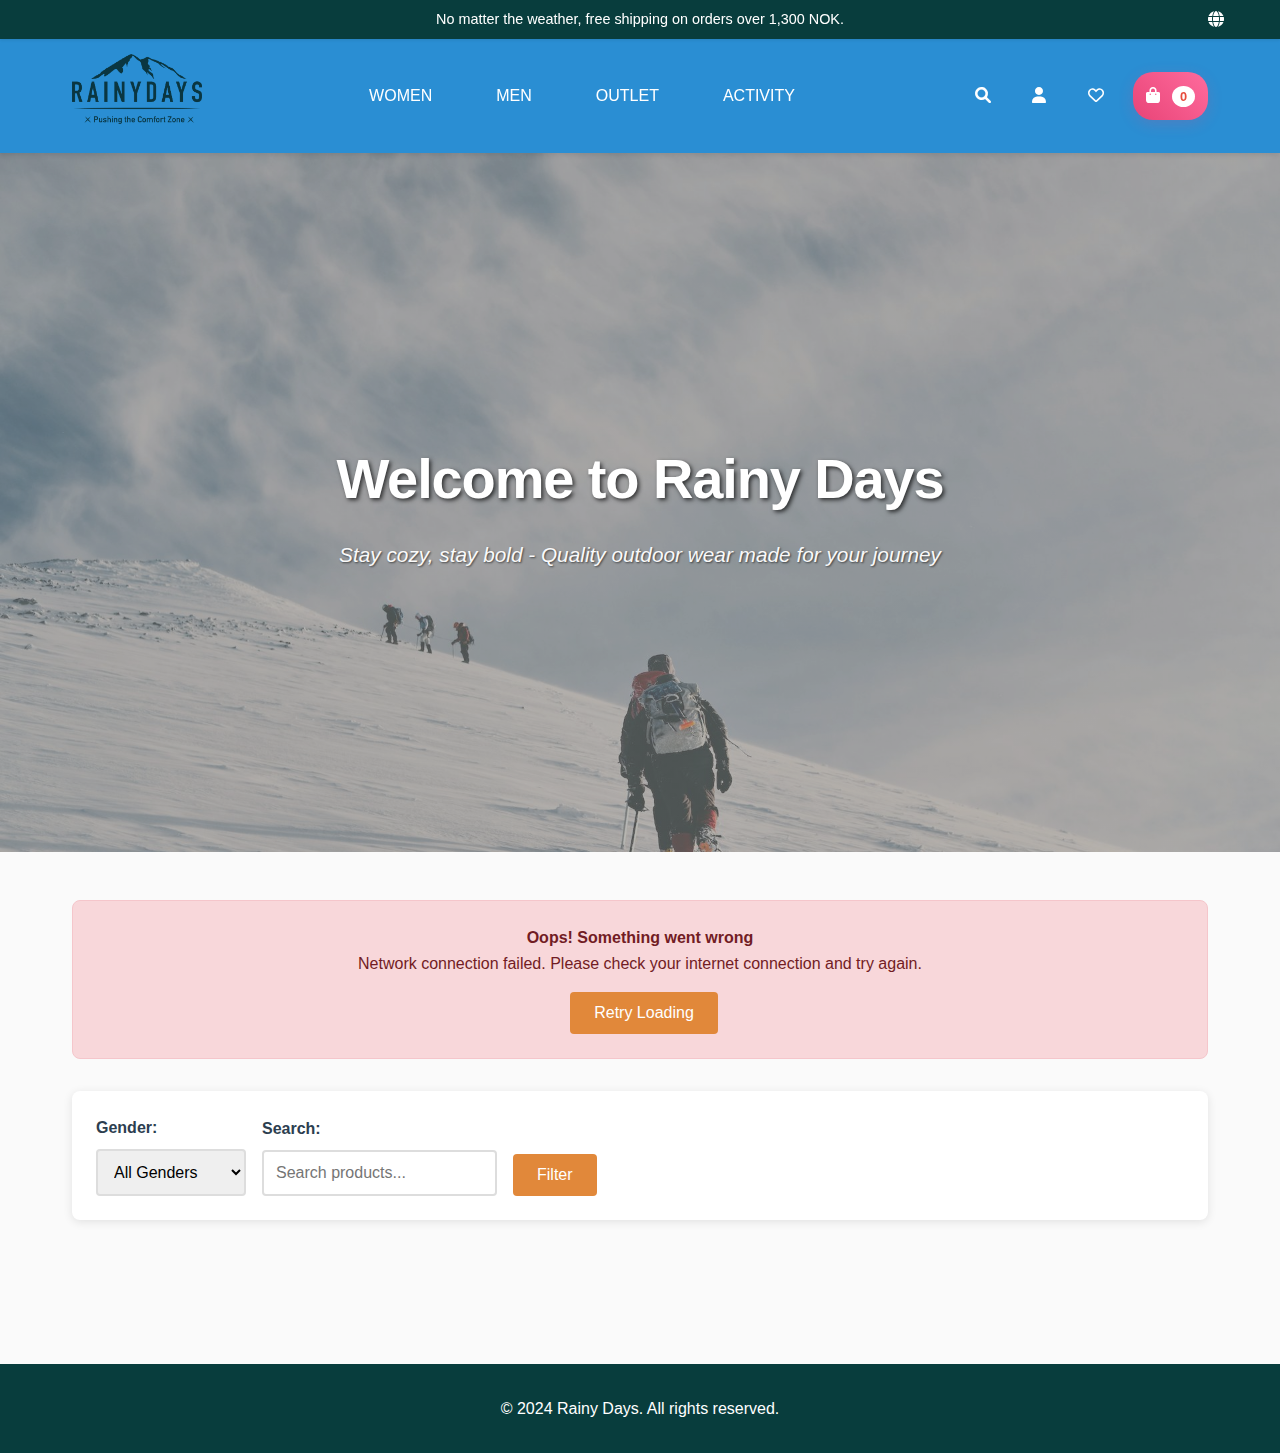
<file: index.html>
<!DOCTYPE html>
<html lang="en">
<head>
    <meta charset="UTF-8">
    <meta name="viewport" content="width=device-width, initial-scale=1.0">
    <link rel="stylesheet" href="https://cdnjs.cloudflare.com/ajax/libs/font-awesome/6.0.0/css/all.min.css">
    <title>Rainy Days - Outdoor Clothing Store</title>
    <link rel="stylesheet" href="css/style.css">
</head>
<body>
    <!-- Top Banner -->
    <div class="top-banner">
        <div class="banner-content">
            <span>No matter the weather, free shipping on orders over 1,300 NOK.</span>
            <div class="banner-icon"><i class="fas fa-globe"></i></div>
        </div>
    </div>

    <!-- Main Header -->
    <header>
        <nav>
            <div class="logo">
                <a href="index.html">
                    <img src="images/Logo-RainyDays.png" alt="Rainy Days" class="logo-img">
                </a>
            </div>
            
            <!-- Main Navigation -->
            <ul class="main-nav">
                <li><a href="#women">WOMEN</a></li>
                <li><a href="#men">MEN</a></li>
                <li><a href="#outlet">OUTLET</a></li>
                <li><a href="#activity">ACTIVITY</a></li>
            </ul>
            
            <!-- Right Side Icons -->
            <div class="header-icons">
                <div class="search-icon"><i class="fas fa-search"></i></div>
                <div class="account-icon"><i class="fas fa-user"></i></div>
                <div class="wishlist-icon"><i class="far fa-heart"></i></div>
                <div class="cart-icon" onclick="showCart()">
                    <i class="fas fa-shopping-bag"></i>
                    <span id="cart-count">0</span>
                </div>
            </div>
        </nav>
    </header>

    <main>

            <section class="hero-section">  
                <div class="hero-content">
                    <h1 class="hero-title">Welcome to Rainy Days</h1>
                    <p class="hero-subtitle">Stay cozy, stay bold - Quality outdoor wear made for your journey</p>
                </div>
            </section>

        <!-- Main Content -->
        <div class="container main-content">
            <!-- Loading Indicator -->
            <div class="loading" id="loading" style="display: none;">
                <p>Loading products...</p>
            </div>

            <!-- Error Message -->
            <div class="error-message" id="error-message" style="display: none;"></div>

            <!-- Filters -->
            <div class="filters">
                <div class="filter-group">
                    <label for="gender-filter">Gender:</label>
                    <select id="gender-filter">
                        <option value="">All Genders</option>
                    </select>
                </div>
                <div class="filter-group">
                    <label for="search-input">Search:</label>
                    <input type="text" id="search-input" placeholder="Search products...">
                </div>
                <button onclick="applyFilters()" class="btn btn-primary">Filter</button>
            </div>

            <!-- Products Grid -->
            <div class="products-grid" id="products-grid">
                <!-- Products will be loaded here via JavaScript -->
            </div>
        </div>
    </main>

    <!-- Cart Modal -->
    <div id="cart-modal" class="modal" style="display: none;">
        <div class="modal-content">
            <span class="close" onclick="hideCart()">&times;</span>
            <h2>Shopping Cart</h2>
            <div id="cart-items"></div>
            <div class="cart-total" id="cart-total"></div>
            <a href="checkout/index.html" class="btn btn-success">Proceed to Checkout</a>
        </div>
    </div>

    <footer>
        <p>&copy; 2024 Rainy Days. All rights reserved.</p>
    </footer>

    <script src="js/api.js"></script>
    <script src="js/cart.js"></script>
    <script src="js/main.js"></script>
</body>
</html>
</file>
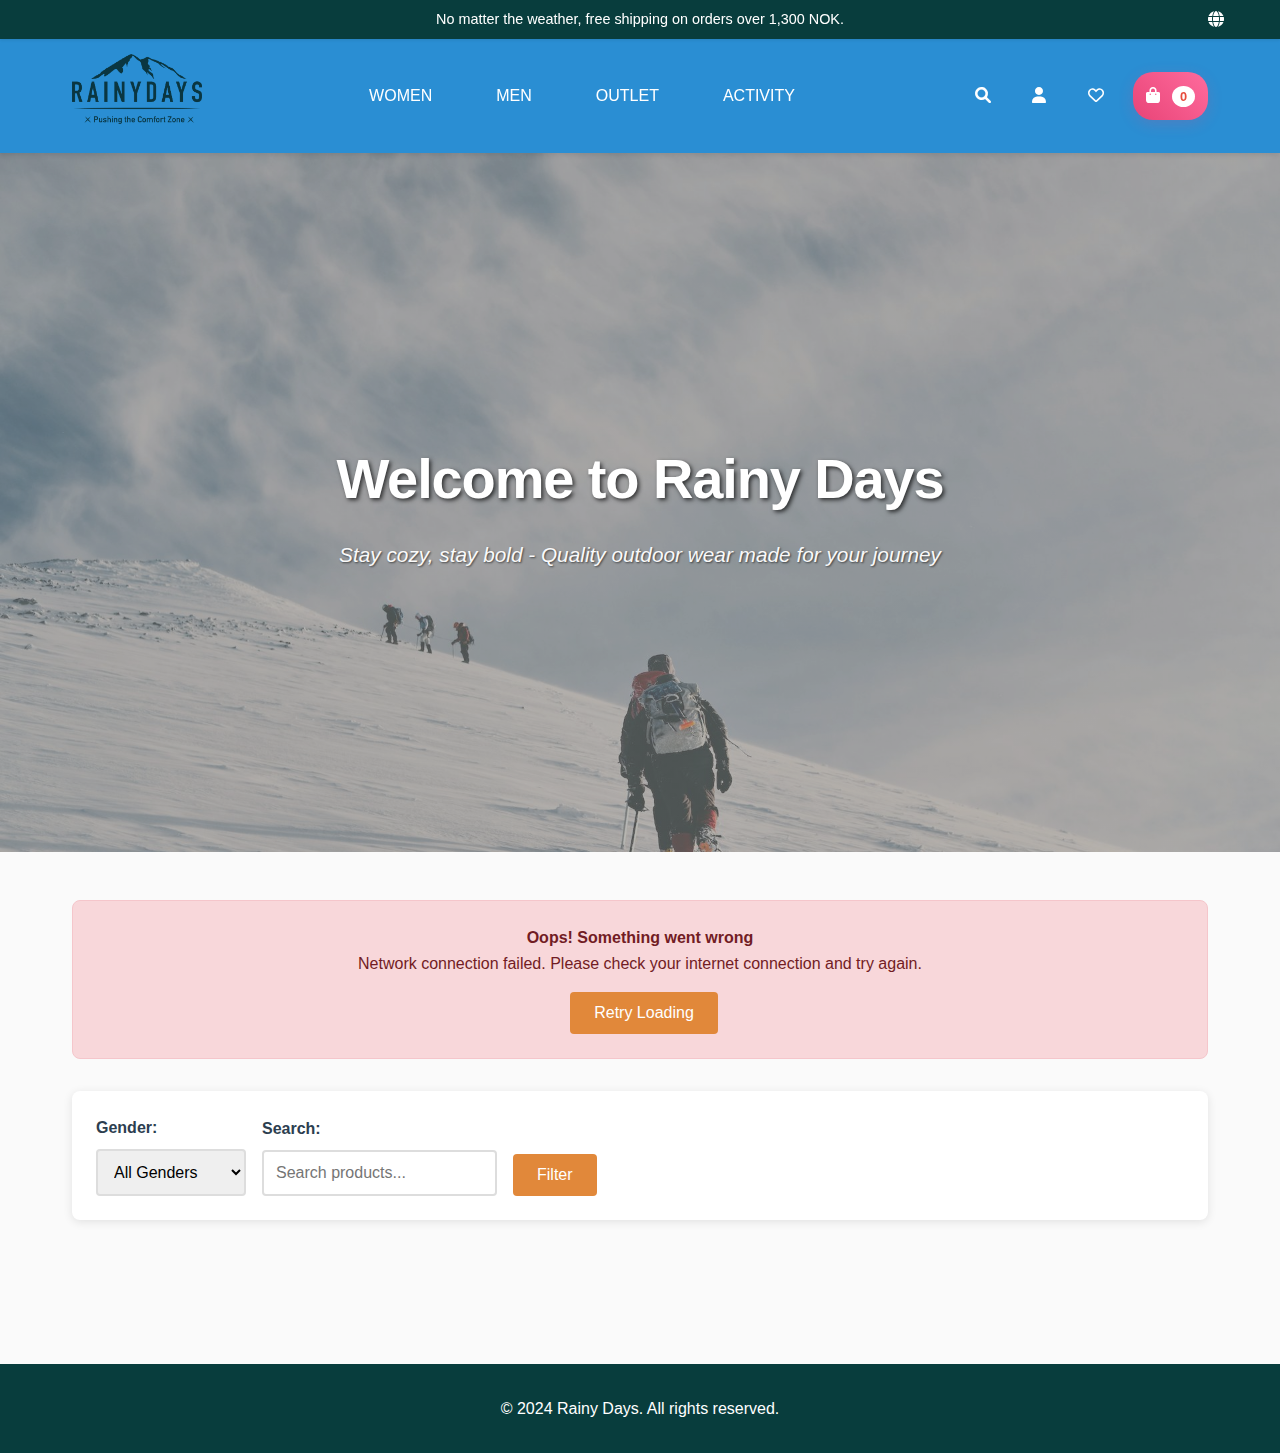
<file: checkout/index.html>
<!DOCTYPE html>
<html lang="en">
<head>
    <meta charset="UTF-8">
    <meta name="viewport" content="width=device-width, initial-scale=1.0">
    <link rel="stylesheet" href="https://cdnjs.cloudflare.com/ajax/libs/font-awesome/6.0.0/css/all.min.css">
    <title>Checkout - Rainy Days</title>
    <link rel="stylesheet" href="../css/style.css">
</head>
<body>
    
    <!-- Top Banner -->
    <div class="top-banner">
        <div class="banner-content">
            <span>No matter the weather, free shipping on orders over 1,300 NOK.</span>
            <div class="banner-icon"><i class="fas fa-globe"></i></div>
        </div>
    </div>

    <!-- Main Header -->
    <header>
        <nav>
            <div class="logo">
                <a href="../index.html">
                    <img src="/images/Logo-RainyDays.png" alt="Rainy Days" class="logo-img">
                </a>
            </div>
            
            <!-- Main Navigation -->
            <ul class="main-nav">
                <li><a href="#women">WOMEN</a></li>
                <li><a href="#men">MEN</a></li>
                <li><a href="#outlet">OUTLET</a></li>
                <li><a href="#activity">ACTIVITY</a></li>
            </ul>
            
            <!-- Right Side Icons -->
            <div class="header-icons">
                <div class="search-icon"><i class="fas fa-search"></i></div>
                <div class="account-icon"><i class="fas fa-user"></i></div>
                <div class="wishlist-icon"><i class="far fa-heart"></i></div>
                <div class="cart-icon" onclick="showCart()">
                    <i class="fas fa-shopping-bag"></i>
                    <span id="cart-count">0</span>
                </div>
            </div>
        </nav>
    </header>

    <main>
        <div class="container">
            <h1>Checkout</h1>
            
            <div class="checkout-container">
                <!-- Cart Summary -->
                <div class="cart-summary">
                    <h2>Order Summary</h2>
                    <div id="checkout-items" class="checkout-items">
                        <!-- Cart items will be loaded here -->
                    </div>
                    <div class="order-total">
                        <div id="order-subtotal"></div>
                        <div id="order-shipping">Shipping: Free</div>
                        <div id="order-total" class="total"></div>
                    </div>
                </div>

                <!-- Checkout Form -->
                <div class="checkout-form">
                    <h2>Billing Information</h2>
                    <form id="checkout-form">
                        <div class="form-group">
                            <label for="full-name">Full Name *</label>
                            <input type="text" id="full-name" name="fullName" required>
                        </div>

                        <div class="form-group">
                            <label for="email">Email *</label>
                            <input type="email" id="email" name="email" required>
                        </div>

                        <div class="form-group">
                            <label for="phone">Phone Number</label>
                            <input type="tel" id="phone" name="phone">
                        </div>

                        <div class="form-group">
                            <label for="address">Address *</label>
                            <input type="text" id="address" name="address" required>
                        </div>

                        <div class="form-row">
                            <div class="form-group">
                                <label for="city">City *</label>
                                <input type="text" id="city" name="city" required>
                            </div>
                            <div class="form-group">
                                <label for="postal-code">Postal Code *</label>
                                <input type="text" id="postal-code" name="postalCode" required>
                            </div>
                        </div>

                        <div class="form-group">
                            <label for="country">Country *</label>
                            <select id="country" name="country" required>
                                <option value="">Select Country</option>
                                <option value="norway">Norway</option>
                                <option value="sweden">Sweden</option>
                                <option value="denmark">Denmark</option>
                                <option value="finland">Finland</option>
                                <option value="other">Other</option>
                            </select>
                        </div>

                        <h3>Payment Method</h3>
                        <div class="payment-methods">
                            <div class="payment-option">
                                <input type="radio" id="credit-card" name="payment" value="credit-card" checked>
                                <label for="credit-card">Credit Card</label>
                            </div>
                            <div class="payment-option">
                                <input type="radio" id="paypal" name="payment" value="paypal">
                                <label for="paypal">PayPal</label>
                            </div>
                            <div class="payment-option">
                                <input type="radio" id="bank-transfer" name="payment" value="bank-transfer">
                                <label for="bank-transfer">Bank Transfer</label>
                            </div>
                        </div>

                        <div id="credit-card-fields" class="credit-card-fields">
                            <div class="form-group">
                                <label for="card-number">Card Number *</label>
                                <input type="text" id="card-number" name="cardNumber" placeholder="1234 5678 9012 3456">
                            </div>
                            <div class="form-row">
                                <div class="form-group">
                                    <label for="expiry-date">Expiry Date *</label>
                                    <input type="text" id="expiry-date" name="expiryDate" placeholder="MM/YY">
                                </div>
                                <div class="form-group">
                                    <label for="cvv">CVV *</label>
                                    <input type="text" id="cvv" name="cvv" placeholder="123">
                                </div>
                            </div>
                        </div>

                        <div class="form-actions">
                            <a href="../index.html" class="btn btn-secondary">Continue Shopping</a>
                            <button type="submit" class="btn btn-primary">Complete Order</button>
                        </div>
                    </form>
                </div>
            </div>
        </div>
    </main>

    <footer>
        <p>&copy; 2024 Rainy Days. All rights reserved.</p>
    </footer>

    <script src="../js/api.js"></script>
    <script src="../js/cart.js"></script>
    <script src="../js/checkout.js"></script>
</body>
</html>
</file>
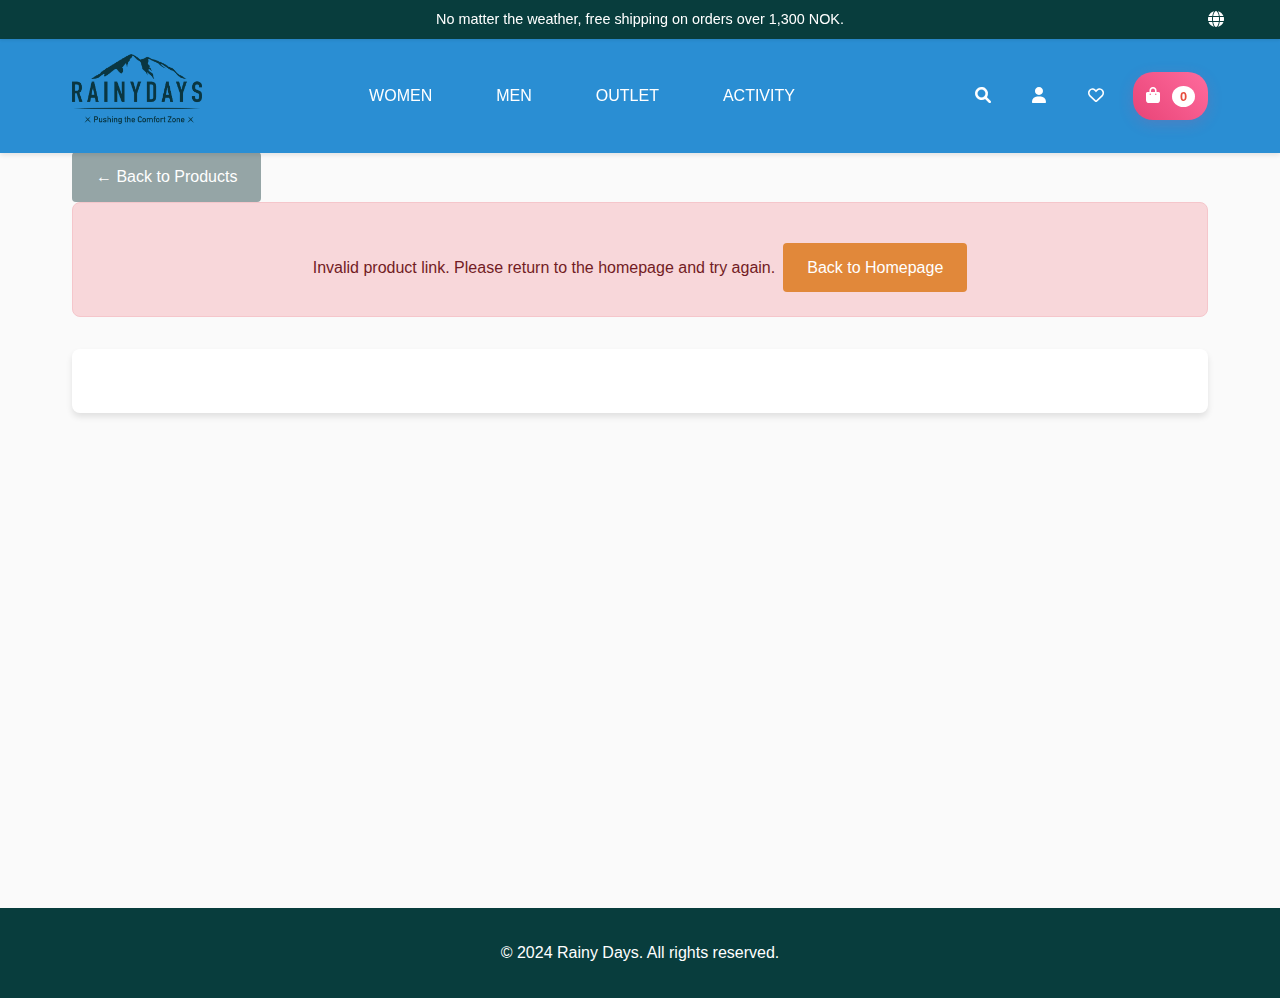
<file: product/index.html>
<!DOCTYPE html>
<html lang="en">
<head>
    <meta charset="UTF-8">
    <meta name="viewport" content="width=device-width, initial-scale=1.0">
    <link rel="stylesheet" href="https://cdnjs.cloudflare.com/ajax/libs/font-awesome/6.0.0/css/all.min.css">
    <title>Product Details - Rainy Days</title>
    <link rel="stylesheet" href="../css/style.css">
</head>
<body>
    <!-- Top Banner -->
    <div class="top-banner">
        <div class="banner-content">
            <span>No matter the weather, free shipping on orders over 1,300 NOK.</span>
            <div class="banner-icon"><i class="fas fa-globe"></i></div>
        </div>
    </div>

    <!-- Main Header -->
    <header>
        <nav>
            <div class="logo">
                <a href="index.html">
                    <img src="/images/Logo-RainyDays.png" alt="Rainy Days" class="logo-img">
                </a>
            </div>
            
            <!-- Main Navigation -->
            <ul class="main-nav">
                <li><a href="#women">WOMEN</a></li>
                <li><a href="#men">MEN</a></li>
                <li><a href="#outlet">OUTLET</a></li>
                <li><a href="#activity">ACTIVITY</a></li>
            </ul>
            
            <!-- Right Side Icons -->
            <div class="header-icons">
                <div class="search-icon"><i class="fas fa-search"></i></div>
                <div class="account-icon"><i class="fas fa-user"></i></div>
                <div class="wishlist-icon"><i class="far fa-heart"></i></div>
                <div class="cart-icon" onclick="showCart()">
                    <i class="fas fa-shopping-bag"></i>
                    <span id="cart-count">0</span>
                </div>
            </div>
        </nav>
    </header>


    <main>
        <div class="container">
            <a href="../index.html" class="btn btn-secondary">← Back to Products</a>
            
            <!-- Loading Indicator -->
            <div class="loading" id="loading" style="display: none;">
                <p>Loading product details...</p>
            </div>

            <!-- Error Message -->
            <div class="error-message" id="error-message" style="display: none;"></div>

            <!-- Product Details -->
            <div id="product-details" class="product-details">
                <!-- Product details will be loaded here via JavaScript -->
            </div>

            <!-- Related Products -->
            <section class="related-products" id="related-products" style="display: none;">
                <h2>You might also like</h2>
                <div class="products-grid" id="related-grid">
                    <!-- Related products will be loaded here -->
                </div>
            </section>
        </div>
    </main>

    <!-- Cart Modal -->
    <div id="cart-modal" class="modal" style="display: none;">
        <div class="modal-content">
            <span class="close" onclick="hideCart()">&times;</span>
            <h2>Shopping Cart</h2>
            <div id="cart-items"></div>
            <div class="cart-total" id="cart-total"></div>
            <a href="../checkout/index.html" class="btn btn-success">Proceed to Checkout</a>
        </div>
    </div>

    <footer>
        <p>&copy; 2024 Rainy Days. All rights reserved.</p>
    </footer>

    <script src="../js/api.js"></script>
    <script src="../js/cart.js"></script>
    <script src="../js/product.js"></script>
</body>
</html>
</file>
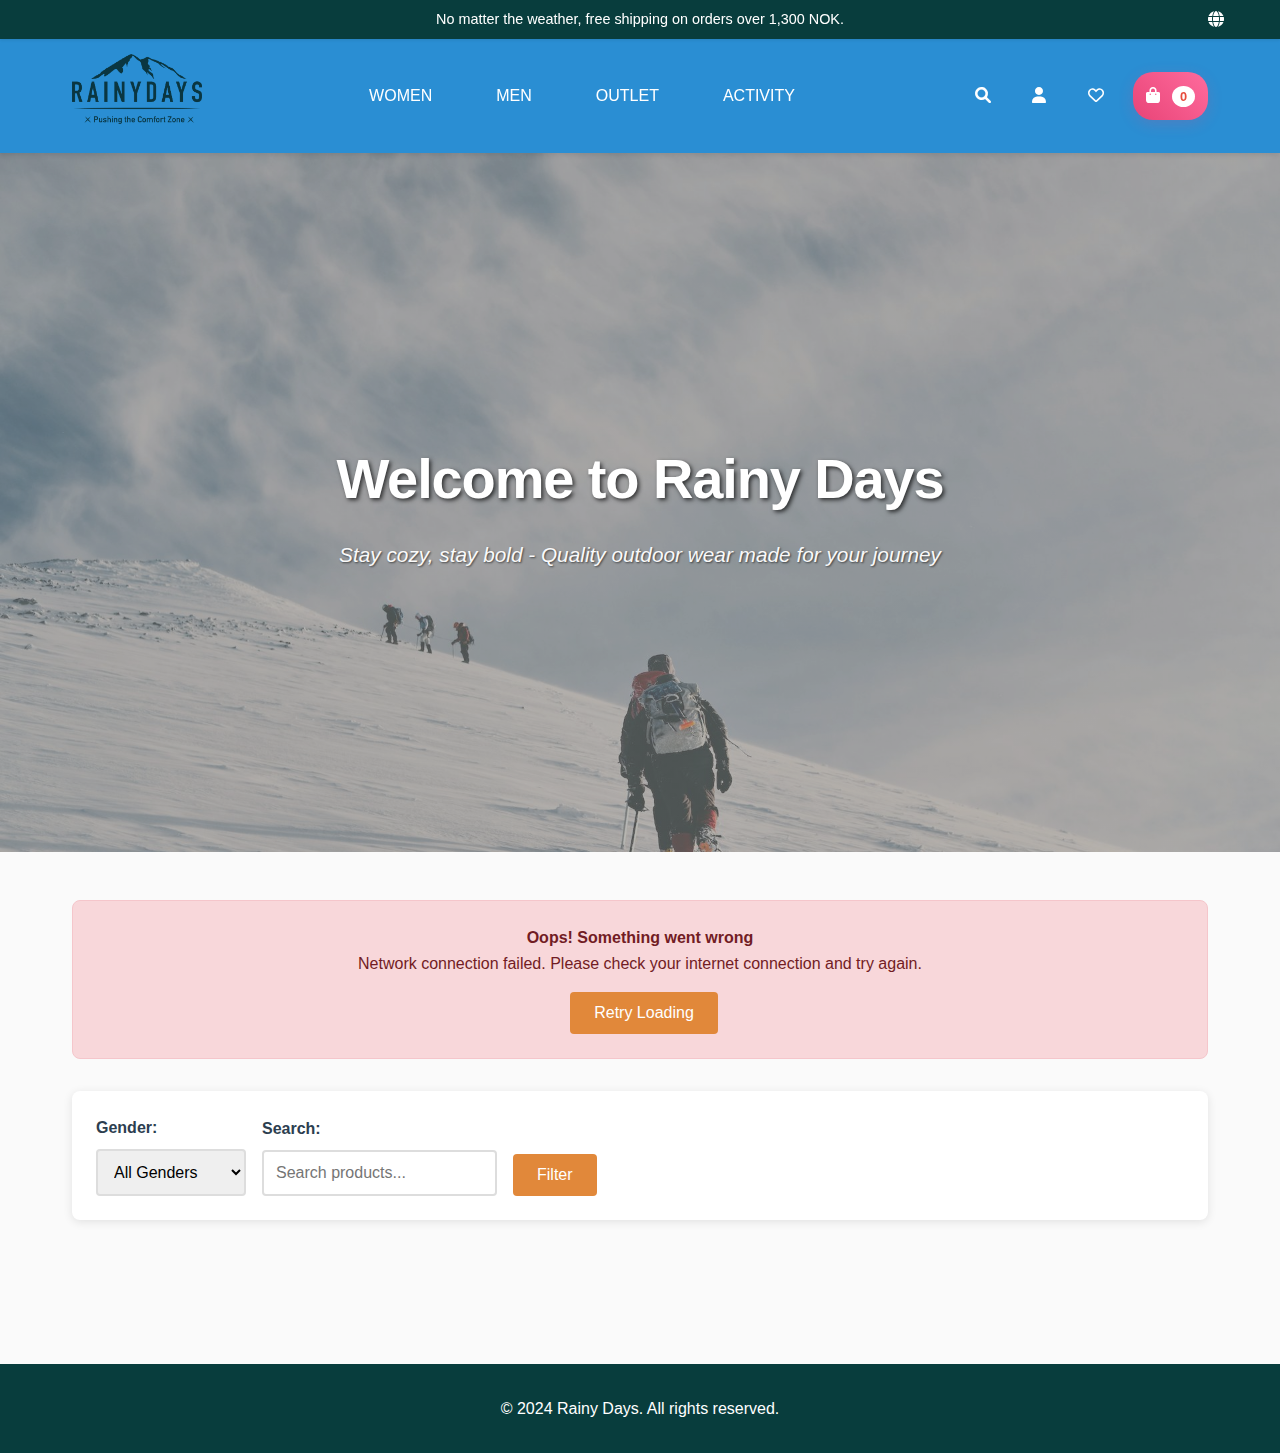
<file: checkout/confirmation/index.html>
<!DOCTYPE html>
<html lang="en">
<head>
    <meta charset="UTF-8">
    <meta name="viewport" content="width=device-width, initial-scale=1.0">
    <link rel="stylesheet" href="https://cdnjs.cloudflare.com/ajax/libs/font-awesome/6.0.0/css/all.min.css">
    <title>Order Confirmation - Rainy Days</title>
    <link rel="stylesheet" href="../../css/style.css">
</head>
<body>
    <!-- Top Banner -->
    <div class="top-banner">
        <div class="banner-content">
            <span>No matter the weather, free shipping on orders over 1,300 NOK.</span>
            <div class="banner-icon"><i class="fas fa-globe"></i></div>
        </div>
    </div>

    <!-- Main Header -->
    <header>
        <nav>
            <div class="logo">
                <a href="../index.html">
                    <img src="/images/Logo-RainyDays.png" alt="Rainy Days" class="logo-img">
                </a>
            </div>
            
            <!-- Main Navigation -->
            <ul class="main-nav">
                <li><a href="#women">WOMEN</a></li>
                <li><a href="#men">MEN</a></li>
                <li><a href="#outlet">OUTLET</a></li>
                <li><a href="#activity">ACTIVITY</a></li>
            </ul>
            
            <!-- Right Side Icons -->
            <div class="header-icons">
                <div class="search-icon"><i class="fas fa-search"></i></div>
                <div class="account-icon"><i class="fas fa-user"></i></div>
                <div class="wishlist-icon"><i class="far fa-heart"></i></div>
                <div class="cart-icon" onclick="showCart()">
                    <i class="fas fa-shopping-bag"></i>
                    <span id="cart-count">0</span>
                </div>
            </div>
        </nav>
    </header>

    <main>
        <div class="container">
            <div class="confirmation-content">
                <div class="success-icon">✓</div>
                <h1>Thank You for Your Order!</h1>
                <p class="confirmation-message">
                    Your order has been successfully placed and is being processed.
                </p>

                <div class="order-details" id="order-details">
                    <h2>Order Summary</h2>
                    <div class="order-number">
                        <strong>Order Number: </strong><span id="order-number">RD-2024-001</span>
                    </div>
                    <div class="order-date">
                        <strong>Order Date: </strong><span id="order-date"></span>
                    </div>
                    
                    <div class="ordered-items" id="ordered-items">
                        <!-- Order items will be loaded here -->
                    </div>

                    <div class="order-total-section">
                        <div class="total-row">
                            <span>Subtotal:</span>
                            <span id="final-subtotal">$0.00</span>
                        </div>
                        <div class="total-row">
                            <span>Shipping:</span>
                            <span>Free</span>
                        </div>
                        <div class="total-row final-total">
                            <span><strong>Total:</strong></span>
                            <span id="final-total"><strong>$0.00</strong></span>
                        </div>
                    </div>
                </div>

                <div class="shipping-info">
                    <h3>What's Next?</h3>
                    <ul>
                        <li>You will receive an email confirmation shortly</li>
                        <li>Your order will be processed within 1-2 business days</li>
                        <li>Standard shipping takes 3-5 business days</li>
                        <li>You'll receive tracking information once your order ships</li>
                    </ul>
                </div>

                <div class="customer-info" id="customer-info">
                    <h3>Delivery Information</h3>
                    <div id="delivery-address">
                        <!-- Customer address will be loaded here -->
                    </div>
                </div>

                <div class="confirmation-actions">
                    <a href="../../index.html" class="btn btn-primary">Continue Shopping</a>
                    <button onclick="window.print()" class="btn btn-secondary">Print Receipt</button>
                </div>

                <div class="support-info">
                    <h3>Need Help?</h3>
                    <p>If you have any questions about your order, please contact our customer service:</p>
                    <ul>
                        <li>Email: support@rainydays.com</li>
                        <li>Phone: +47 123 45 678</li>
                        <li>Hours: Monday-Friday 9:00-17:00 CET</li>
                    </ul>
                </div>
            </div>
        </div>
    </main>

    <footer>
        <p>&copy; 2024 Rainy Days. All rights reserved.</p>
    </footer>

    <script src="../../js/confirmation.js"></script>
</body>
</html>
</file>
<file: css/style.css>
/* CSS Reset and Base Styles */
* {
  margin: 0;
  padding: 0;
  box-sizing: border-box;
}

body {
  font-family: "Arial", sans-serif;
  line-height: 1.6;
  color: #333;
  background-color: #fafafa;
}

.container {
  max-width: 1200px;
  margin: 0 auto;
  padding: 0 2rem;
}

/* Top Banner Styles - ADD THESE */
.top-banner {
  background: #083d3d;
  color: white;
  padding: 0.5rem 0;
  text-align: center;
  font-size: 0.9rem;
  position: fixed;
  top: 0;
  left: 0;
  right: 0;
  z-index: 1001;
  box-shadow: 0 1px 3px rgba(0, 0, 0, 0.1);
}

.banner-content {
  position: relative; /* provide reference for absolute positioning */
  display: flex;
  justify-content: center;
  align-items: center;
  gap: 0.5rem;
  max-width: 1200px;
  margin: 0 auto;
  padding: 0 1rem;
}

.banner-icon {
  position: absolute;
  right: 1rem;
  cursor: pointer;
  font-size: 1rem;
  transition: transform 0.2s ease;
}

.banner-icon:hover {
  transform: scale(1.1);
}

/* Header Styles - MODIFIED */
header {
  background: #2a8ed3;
  color: white;
  padding: 1rem 0;
  position: fixed;
  width: 100%;
  top: 38px; /* Changed from top: 0 to account for banner */
  z-index: 1000;
  box-shadow: 0 2px 5px rgba(0, 0, 0, 0.1);
}

nav {
  max-width: 1200px;
  margin: 0 auto;
  display: flex;
  justify-content: space-between;
  align-items: center;
  padding: 0 2rem;
}

.logo a {
  font-size: 1.8rem;
  font-weight: bold;
  color: white;
  text-decoration: none;
}

.logo-img {
  height: 70px;
  width: auto;
  transition: height 0.3s ease;
}

/* Navigation styles - ADD THESE */
.main-nav {
  display: flex;
  list-style: none;
  gap: 2rem;
  margin: 0;
  padding: 0;
}

.main-nav a {
  color: white;
  text-decoration: none;
  transition: color 0.3s;
  padding: 0.5rem 1rem;
  border-radius: 4px;
}

.main-nav a:hover,
.main-nav a.active {
  background-color: #e1883a;
  color: #3498db;
}

/* Header icons - ADD THESE */
.header-icons {
  display: flex;
  align-items: center;
  gap: 1rem;
}

.search-icon,
.account-icon,
.wishlist-icon,
.cart-icon {
  cursor: pointer;
  padding: 0.7rem 0.8rem;
  border-radius: 20px;
  transition: background-color 0.3s;
  color: white;
  position: relative;
}

.search-icon:hover,
.account-icon:hover,
.wishlist-icon:hover {
  background-color: #34495e;
}

.cart-icon {
  background: linear-gradient(45deg, #e84477, #ff6b9d);
  color: white;
  transition: all 0.3s cubic-bezier(0.4, 0, 0.2, 1);
  box-shadow: 0 4px 15px rgba(232, 68, 119, 0.2);
}

.cart-icon:hover {
  background: linear-gradient(45deg, #c73650, #e84477);
  transform: translateY(-2px) scale(1.02);
  box-shadow: 0 8px 25px rgba(232, 68, 119, 0.4);
}

#cart-count {
  background: white;
  color: #e74c3c;
  border-radius: 50%;
  padding: 0.2rem 0.5rem;
  font-size: 0.8rem;
  font-weight: bold;
  margin-left: 0.5rem;
}

.nav-links {
  display: flex;
  list-style: none;
  gap: 2rem;
}

.nav-links a {
  color: white;
  text-decoration: none;
  transition: color 0.3s;
  padding: 0.5rem 1rem;
  border-radius: 4px;
}

.nav-links a:hover,
.nav-links a.active {
  background-color: #34495e;
  color: #3498db;
}

/* Main Content - MODIFIED */
main {
  margin-top: 120px; /* Changed from 80px to account for banner + header */
  min-height: calc(100vh - 160px);
  padding: 2rem 0;
}

/* Hero Section with Background Image */
.hero-section {
  background: linear-gradient(rgba(0, 0, 0, 0.4), rgba(0, 0, 0, 0.4)),
    url("../images/heroimage-hiker-in-the-snow.jpg");
  background-size: cover;
  background-position: center;
  box-shadow: inset 0 0 0 1000px rgba(255, 255, 255, 0.3);
  background-repeat: no-repeat;
  color: white;
  text-align: center;
  padding: 8rem 0;
  margin-bottom: 3rem;
  position: relative;
  min-height: 700px;
  display: flex;
  align-items: center;
  justify-content: center;
}

.hero-content {
  max-width: 800px;
  margin: 0 auto;
  padding: 0 2rem;
  position: relative;
  z-index: 1;
}

.hero-title {
  font-size: 3.5rem;
  font-weight: 700;
  margin-bottom: 1rem;
  text-shadow: 2px 2px 4px rgba(0, 0, 0, 0.7);
  letter-spacing: -0.02em;
}

.hero-subtitle {
  font-size: 1.3rem;
  font-weight: 300;
  font-style: italic;
  margin-bottom: 0;
  opacity: 0.95;
  text-shadow: 1px 1px 2px rgba(0, 0, 0, 0.6);
  line-height: 1.5;
}

/* Filters */
.filters {
  background: white;
  padding: 1.5rem;
  border-radius: 8px;
  margin-bottom: 2rem;
  display: flex;
  gap: 1rem;
  flex-wrap: wrap;
  align-items: end;
  box-shadow: 0 2px 10px rgba(0, 0, 0, 0.1);
}

.filter-group {
  display: flex;
  flex-direction: column;
  gap: 0.5rem;
  min-width: 150px;
}

.filter-group label {
  font-weight: bold;
  color: #2c3e50;
}

select,
input[type="text"],
input[type="email"],
input[type="tel"] {
  padding: 0.75rem;
  border: 2px solid #ddd;
  border-radius: 4px;
  font-size: 1rem;
  transition: border-color 0.3s;
}

select:focus,
input:focus {
  outline: none;
  border-color: #3498db;
}

/* Buttons */
.btn {
  padding: 0.75rem 1.5rem;
  border: none;
  border-radius: 4px;
  cursor: pointer;
  text-decoration: none;
  text-align: center;
  transition: all 0.3s;
  font-size: 1rem;
  display: inline-block;
}

.btn-primary {
  background: #e1883a;
  color: white;
}

.btn-primary:hover {
  background: #e84477;
  transform: translateY(-2px);
}

.btn-secondary {
  background: #95a5a6;
  color: white;
}

.btn-secondary:hover {
  background: #7f8c8d;
}

.btn-success {
  background: linear-gradient(45deg, #e84477, #ff6b9d);
  color: white;
  transition: all 0.3s cubic-bezier(0.4, 0, 0.2, 1);
  box-shadow: 0 4px 15px rgba(232, 68, 119, 0.2);
}

.btn-success:hover {
  background: linear-gradient(45deg, #c73650, #e84477);
  transform: translateY(-2px) scale(1.02);
  box-shadow: 0 8px 25px rgba(232, 68, 119, 0.4);
}

/*sliding fill effort*/
.btn-success {
  position: relative;
  overflow: hidden;
}

.btn-success::before {
  content: "";
  position: absolute;
  top: 0;
  left: -100%;
  width: 100%;
  height: 100%;
  background: linear-gradient(
    90deg,
    transparent,
    rgba(255, 255, 255, 0.2),
    transparent
  );
  transition: left 0.5s;
}

.btn-success:hover::before {
  left: 100%;
}
/**/

/* Products Grid */
.products-grid {
  display: grid;
  grid-template-columns: repeat(auto-fill, minmax(280px, 1fr));
  gap: 2rem;
  margin-bottom: 2rem;
}

.product-card {
  background: white;
  border-radius: 8px;
  overflow: hidden;
  transition: all 0.3s;
  box-shadow: 0 4px 6px rgba(0, 0, 0, 0.1);
}

.product-card:hover {
  transform: translateY(-5px);
  box-shadow: 0 8px 25px rgba(0, 0, 0, 0.15);
}

.product-image {
  width: 100%;
  height: 250px;
  object-fit: cover;
}

.product-info {
  padding: 1.5rem;
}

.product-title {
  font-size: 1.2rem;
  font-weight: bold;
  margin-bottom: 0.5rem;
  color: #2c3e50;
}

.product-price {
  font-size: 1.3rem;
  font-weight: bold;
  margin-bottom: 1rem;
}

.original-price {
  text-decoration: line-through;
  color: #999;
  font-size: 1rem;
}

.sale-price {
  color: #e84477;
  margin-left: 0.5rem;
}

.product-actions {
  display: flex;
  gap: 0.5rem;
}

.product-actions .btn {
  flex: 1;
  padding: 0.5rem;
}

/* No Results Styles */
.no-results {
  text-align: center;
  padding: 4rem 2rem;
  color: #666;
}

.no-results-icon {
  font-size: 4rem;
  margin-bottom: 1rem;
}

.no-results h3 {
  color: #2c3e50;
  margin-bottom: 1rem;
}

.no-results p {
  margin-bottom: 2rem;
  font-size: 1.1rem;
}

.no-results-actions {
  display: flex;
  gap: 1rem;
  justify-content: center;
  flex-wrap: wrap;
}

/* Product Details */
.product-details {
  background: white;
  border-radius: 8px;
  padding: 2rem;
  margin: 2rem 0;
  box-shadow: 0 4px 6px rgba(0, 0, 0, 0.1);
}

.product-detail-grid {
  display: grid;
  grid-template-columns: 1fr 1fr;
  gap: 3rem;
  margin-top: 2rem;
}

.product-detail-image {
  width: 100%;
  border-radius: 8px;
}

.product-detail-info h1 {
  color: #2c3e50;
  margin-bottom: 1rem;
}

.product-meta {
  margin: 1rem 0;
}

.product-meta p {
  margin-bottom: 0.5rem;
}

/* Checkout Styles */
.checkout-container {
  display: grid;
  grid-template-columns: 1fr 1fr;
  gap: 3rem;
  margin-top: 2rem;
}

.cart-summary,
.checkout-form {
  background: white;
  padding: 2rem;
  border-radius: 8px;
  box-shadow: 0 4px 6px rgba(0, 0, 0, 0.1);
}

.checkout-items {
  margin: 1rem 0;
}

.checkout-item {
  display: flex;
  justify-content: space-between;
  align-items: center;
  padding: 1rem 0;
  border-bottom: 1px solid #eee;
}

.checkout-item:last-child {
  border-bottom: none;
}

.item-details h4 {
  color: #2c3e50;
}

.item-details p {
  color: #666;
  font-size: 0.9rem;
}

.order-total {
  border-top: 2px solid #3498db;
  padding-top: 1rem;
  margin-top: 1rem;
}

.total-row {
  display: flex;
  justify-content: space-between;
  margin-bottom: 0.5rem;
}

.final-total {
  font-size: 1.2rem;
  border-top: 1px solid #ddd;
  padding-top: 0.5rem;
  margin-top: 0.5rem;
}

/* Form Styles */
.form-group {
  margin-bottom: 1rem;
}

.form-group label {
  display: block;
  margin-bottom: 0.5rem;
  font-weight: bold;
  color: #2c3e50;
}

.form-row {
  display: grid;
  grid-template-columns: 1fr 1fr;
  gap: 1rem;
}

.payment-methods {
  margin: 1rem 0;
}

.payment-option {
  margin-bottom: 0.5rem;
}

.payment-option input[type="radio"] {
  margin-right: 0.5rem;
}

.credit-card-fields {
  margin-top: 1rem;
  padding-top: 1rem;
  border-top: 1px solid #eee;
}

.form-actions {
  display: flex;
  gap: 1rem;
  justify-content: space-between;
  margin-top: 2rem;
}

/* Confirmation Page */
.confirmation-content {
  text-align: center;
  max-width: 800px;
  margin: 2rem auto;
  background: white;
  padding: 3rem;
  border-radius: 8px;
  box-shadow: 0 4px 6px rgba(0, 0, 0, 0.1);
}

.success-icon {
  font-size: 4rem;
  color: #27ae60;
  margin-bottom: 1rem;
}

.confirmation-message {
  font-size: 1.2rem;
  color: #666;
  margin-bottom: 2rem;
}

.order-details {
  text-align: left;
  margin: 2rem 0;
  padding: 2rem;
  background: #f8f9fa;
  border-radius: 8px;
}

.order-number,
.order-date {
  margin-bottom: 1rem;
  font-size: 1.1rem;
}

.ordered-items {
  margin: 1.5rem 0;
}

.ordered-item {
  display: flex;
  justify-content: space-between;
  padding: 0.75rem 0;
  border-bottom: 1px solid #ddd;
}

.shipping-info,
.customer-info,
.support-info {
  text-align: left;
  margin: 2rem 0;
  padding: 1.5rem;
  background: #f8f9fa;
  border-radius: 8px;
}

.shipping-info ul,
.support-info ul {
  margin-top: 1rem;
  padding-left: 1.5rem;
}

.confirmation-actions {
  margin: 2rem 0;
  display: flex;
  gap: 1rem;
  justify-content: center;
}

/* Modal Styles */
.modal {
  position: fixed;
  z-index: 2000;
  left: 0;
  top: 0;
  width: 100%;
  height: 100%;
  background-color: rgba(0, 0, 0, 0.5);
}

.modal-content {
  background-color: white;
  margin: 5% auto;
  padding: 2rem;
  border-radius: 8px;
  width: 90%;
  max-width: 600px;
  max-height: 80vh;
  overflow-y: auto;
  position: relative;
}

.close {
  color: #aaa;
  float: right;
  font-size: 28px;
  font-weight: bold;
  cursor: pointer;
  position: absolute;
  right: 1rem;
  top: 1rem;
}

.close:hover {
  color: black;
}

/* Loading and Error States */
.loading {
  text-align: center;
  padding: 3rem;
  font-size: 1.2rem;
  color: #666;
}

.loading::after {
  content: "...";
  animation: loading 1.5s infinite;
}

@keyframes loading {
  0%,
  33% {
    content: "...";
  }
  34%,
  66% {
    content: "....";
  }
  67%,
  100% {
    content: ".....";
  }
}

.error-message {
  background: #f8d7da;
  color: #721c24;
  padding: 1.5rem;
  border-radius: 8px;
  margin-bottom: 2rem;
  text-align: center;
  border: 1px solid #f5c6cb;
}

.error-message .retry-button,
.error-message .back-home-button {
  margin-top: 1rem;
  margin-left: 0.5rem;
}

/* Footer */
footer {
  background: #083d3d;
  color: white;
  text-align: center;
  padding: 2rem 0;
  margin-top: 3rem;
}

/* Responsive Design */
@media (max-width: 768px) {
  .container {
    padding: 0 1rem;
  }

  .top-banner {
    font-size: 0.8rem;
    padding: 0.3rem 0;
  }

  header {
    top: 30px; /* Adjusted for smaller banner */
  }

  .logo-img {
    height: 40px; /* */
  }

  nav {
    flex-direction: column;
    gap: 1rem;
    padding: 1rem;
  }

  .main-nav {
    gap: 1.5rem;
    flex-wrap: wrap;
    justify-content: center;
  }

  .header-icons {
    gap: 1rem;
  }

  main {
    margin-top: 180px; /* Adjusted for mobile layout */
  }

  .filters {
    flex-direction: column;
  }

  .products-grid {
    grid-template-columns: repeat(auto-fill, minmax(250px, 1fr));
    gap: 1rem;
  }

  .product-detail-grid {
    grid-template-columns: 1fr;
    gap: 1.5rem;
  }

  .checkout-container {
    grid-template-columns: 1fr;
    gap: 2rem;
  }

  .form-row {
    grid-template-columns: 1fr;
  }

  .form-actions {
    flex-direction: column;
  }

  .confirmation-actions {
    flex-direction: column;
    align-items: center;
  }

  .modal-content {
    width: 95%;
    margin: 10% auto;
    padding: 1rem;
  }

  .no-results-actions {
    flex-direction: column;
    align-items: center;
  }

  .no-results-actions .btn {
    width: 200px;
  }
}

@media (max-width: 480px) {
  .hero-text {
    font-size: 1rem;
  }

  .logo-img {
    height: 35px; /*  */
  }

  .product-actions {
    flex-direction: column;
  }

  .checkout-item {
    flex-direction: column;
    align-items: flex-start;
    gap: 0.5rem;
  }
}
</file>
